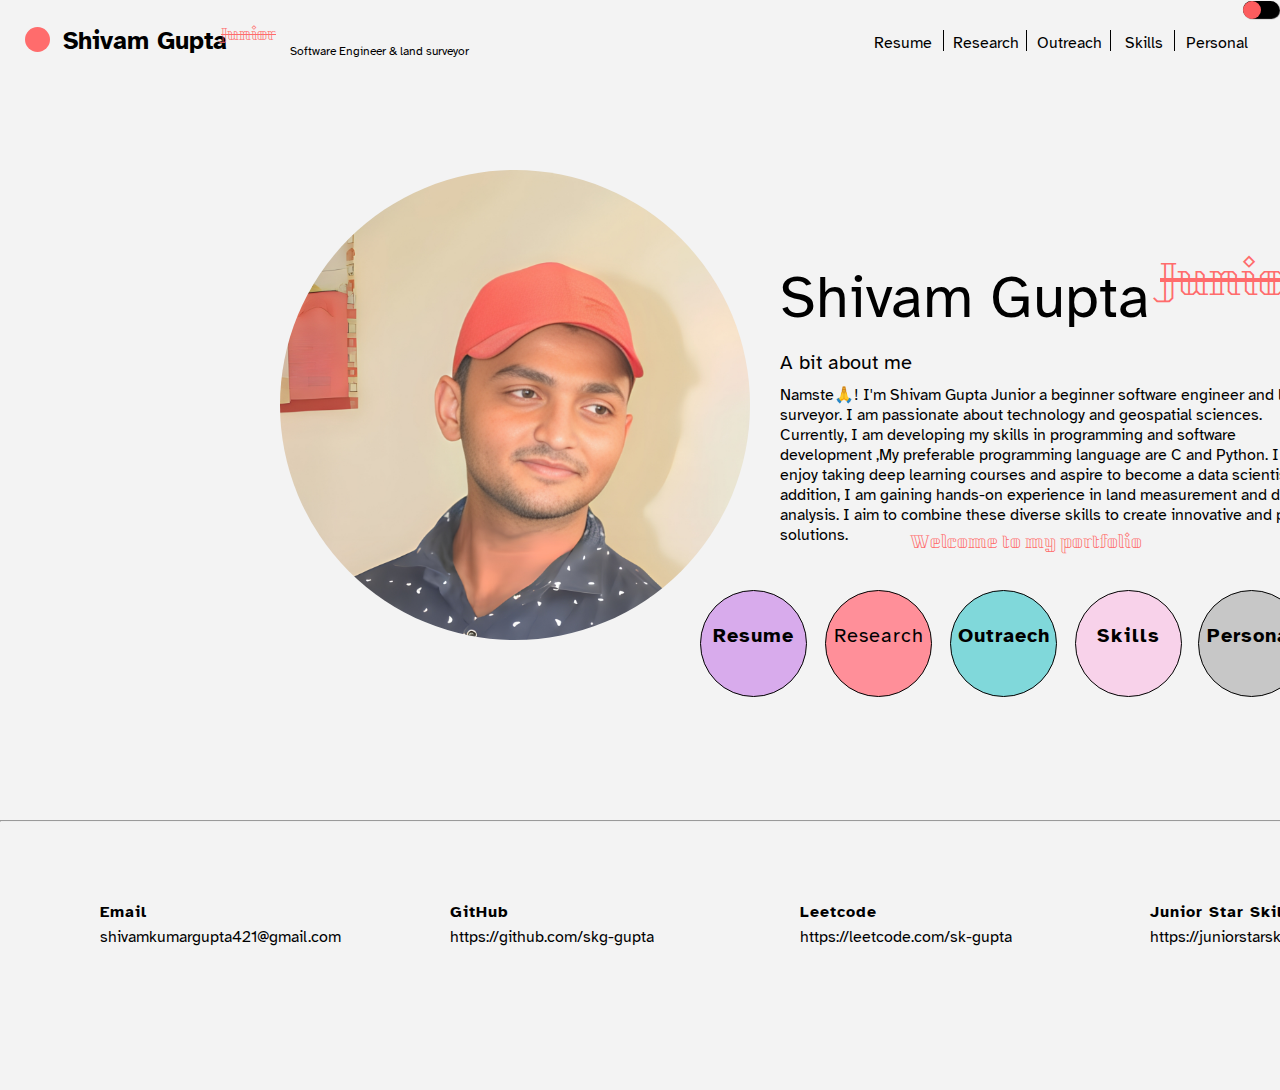
<file: index.html>
<!DOCTYPE html>
<html lang="en">
<head>
    <meta charset="UTF-8">
    <meta name="viewport" content="width=device-width, initial-scale=1.0">
    <title>Tech Forge portfolio</title>
    <link rel="preconnect" href="https://fonts.googleapis.com">
<link rel="preconnect" href="https://fonts.gstatic.com" crossorigin>
<link href="https://fonts.googleapis.com/css2?family=Atkinson+Hyperlegible&display=swap" rel="stylesheet">
<link rel="preconnect" href="https://fonts.googleapis.com">
<link rel="preconnect" href="https://fonts.gstatic.com" crossorigin>
<link href="https://fonts.googleapis.com/css2?family=Kumar+One+Outline&display=swap" rel="stylesheet"> 
<link rel="stylesheet" href="style.css">   
</head>
<body>
  
  <input type="checkbox" id="check">
  <div id="site_container">
    <header>
    
    <div class="mode">
      <label for="check" >  
       <div id="mode_box">
          <div id="mode_symbol"></div>
       </div>
       </label>
  </div>

    <div id="side_title">
        <div id="color_box1"></div>

        <div id="side_title_naming"> Shivam Gupta
           <div id="jun1" class="jun">  Junior </div>
        </div> 
        <div id="title_work">Software Engineer & land surveyor</div>    

     </div>

       <div id="header_nav">

         <div id="Resume" class="nav">  Resume</div>
         <div id="Research" class="nav">  Research </div>
         <div id="Outreach" class="nav">  Outreach </div>
         <div id="Skills" class="nav">  Skills </div>
         <div id="Personal" class="nav">  Personal </div>

       </div>

      </header>
    <main>
    <div id="site_logo_image"> </div>

    <div id="title_name">Shivam Gupta <div class="jun" id="jun2" > Junior </div> </div>
    <div id="Article_heading">A bit about me</div>
    <div id="article_content">
      Namste&#128591;! I'm Shivam Gupta Junior a beginner software engineer and land surveyor. I am passionate about technology and geospatial sciences. Currently, I am developing my skills in programming and software development ,My preferable programming language are C and Python. I also enjoy taking deep learning courses and aspire to become a data scientist. In addition, I am gaining hands-on experience in land measurement and data analysis. I aim to combine these diverse skills to create innovative and precise solutions.
      <div class="jun" id="jun3"> Welcome to my portfolio </div>
    </div>
    <div id="article_nav">
        <div id="Resume" class="A_nav"> Resume </div>
        <div id="Research" class="A_nav"><re> Research </re></div>
        <div id="Outreach" class="A_nav">Outraech</div>
        <div id="Skills" class="A_nav">Skills</div>
        <div id="Personal" class="A_nav">Personal</div>
       </div>

    </main>
<hr>
<footer>
   
    <div id="connection_nav">
      
        <div id="email"> <e> Email</e> <br> shivamkumargupta421@gmail.com  
        </div>
        <div id="github"> <g> GitHub</g> <br> <a href="https://github.com/skg-gupta" target="_blank"> https://github.com/skg-gupta </a>
        </div>
        <div id="leetcode">  <l>Leetcode</l> <br>   <a href="https://leetcode.com/sk-gupta" target="_blank">https://leetcode.com/sk-gupta</a>
        </div>
           <div id="JSS"> <j>Junior Star Skills</j> <br> <a href="https://juniorstarskill.com/"> https://juniorstarskill.com </a></div>
    </div>
</footer>

   </div>
</body>
</html>
</file>
<file: style.css>
*{
    padding: 0%;
    margin: 0%;
  
font-family: "Atkinson Hyperlegible", sans-serif;
font-weight: 400;
font-style: normal;



  }
  .jun{
    color: #ff6c6c;
  }
  
  #site_container{
    display: flex;
  
background-color:rgba(243,243,243,255);
color: black;
transition: 1s;
   width: 100%;
   height: 1090px;
  }
  #color_box1{
    height: 25px;
    width: 25px;
    
    border-radius: 50%;
    background-color:#ff6c6c;
    position: absolute;
    left: 25px;
    top: 27px;
  }
  #side_title_naming{
    font-weight: bold;
    font-size: 25px;
    position: absolute;
    left: 63px;
    top: 25px;
  }
  #jun1{
  text-decoration:line-through;

     position: absolute;
     left:158px ;
     top: -2px;
    size: 20px;
    font-size: 15px;
font-family: "Kumar One Outline", system-ui;
font-weight: 40;
font-style: normal;

}
  #title_work{
    position: absolute;
    left: 290px;
    top: 44px;
    font-size: 12px;

  }
  #header_nav{
    width: 400px;
    height: 50px;
    
   position: absolute;
   right: 20px;
   display: flex;
   top: 30px;
   justify-content: space-evenly;
   align-content: center;
  
  }
  #header_nav #Resume{
    width: 80px;
    height: 18px;
    border-right: 1px solid rgb(0, 0, 0);
    text-align: center;
   padding-top: 3px;
 
  }
  #header_nav #Research{
    width: 80px;
    height: 18px;
    border-right: 1px solid rgb(0, 0, 0);
    text-align: center;
   padding-top: 3px;
 
  }
  #header_nav #Outreach{
    width: 80px;
    height: 18px;
    border-right: 1px solid rgb(0, 0, 0);
    text-align: center;
   padding-top: 3px;
 
  }
  #header_nav #Skills{
    width: 60px;
    height: 18px;
    border-right: 1px solid rgb(0, 0, 0);
    text-align: center;
   padding-top: 3px;
 
  }
  #header_nav #Personal{
    width: 80px;
    height: 25px;
   
    text-align: center;
   padding-top: 3px;
 
  }
 #site_logo_image{
  height: 470px;
  width: 470px;
  border-radius: 50%;
  background-image: url(title_image.jpg);
  background-size: cover;
  
  position: absolute;
  top: 170px;
  left: 280px;

  
   } 
   #title_name{
    position: absolute;
    top: 260px;
    left: 780px;
    font-size: 60px;
   }
   #jun2{
   
     position: absolute;
     left:380px ;
    top:-10px;
 text-decoration:line-through;

    font-size: 40px;
font-family: "Kumar One Outline", system-ui;
font-weight: 40;
font-style: normal;

}
   #Article_heading{
    position: absolute;
    top: 350px;
    left: 780px;
    font-size: 20px;

   }
   #article_content{
    position: absolute;
    top: 385px;
    left: 780px;
    width: 550px;

   }
  
   #jun3{
    position: absolute;
    top: 145px;
    left:130px;
    font-family: "Kumar One Outline", system-ui;
font-weight: 40;
font-style: normal;
   }
  #article_nav #Resume{
    width: 105px;
    height: 105px;
    border-radius: 50%;
    background: #d8abec; 
    color:rgb(0, 0, 0);
    position: absolute;
    left: 700px;
    top: 590px;
   text-align: center;
   line-height: 90px;
   letter-spacing: 1px;
   font-size: 20px;
   font-weight: bold;
   transition: 1s;
   
  
  }
#article_nav #Resume:hover{
    background-color: rgb(255, 255, 255);
  }
  #article_nav #Research{
    width: 105px;
    height: 105px;
    border-radius: 50%;
   background-color: #ff8f99;
    color: black;
    position: absolute;
    left: 825px;
    top: 590px; 
   text-align: center;
   line-height: 90px;
   letter-spacing: 1px;
   font-size: 20px;
   font-weight: bold;
  
  }
#article_nav #Research:hover{
    background-color: rgb(255, 255, 255);
  }

  #article_nav #Outreach{
    width: 105px;
    height: 105px;
 
    border-radius: 50%;
    background-color: #80D8DA;
    
    position: absolute;
    left: 950px;
    top: 590px;
   text-align: center;
   line-height: 90px;
   letter-spacing: 1px;
   font-size: 20px;
   font-weight: bold;
   transition: 1s;
   color: rgb(0, 0, 0);
  
  }
#article_nav #Outreach:hover{
    background-color: rgb(255, 255, 255);
  }
  #article_nav #Skills{
    width: 105px;
    height: 105px;
  
    border-radius: 50%;
    background-color: #f8d2ea;
    color: black;
    position: absolute;
    left: 1075px;
    top: 590px;
   text-align: center;
   line-height: 90px;
   letter-spacing: 2px;
   font-size: 20px;
   font-weight: bold;
   transition: 1s;
 
  
  }
#article_nav #Skills:hover{
    background-color: rgb(255, 255, 255);
  }
  #article_nav #Personal{
    width: 105px;
    height: 105px;
    
    border-radius: 50%;
    background-color: #C7C7C7;
    position: absolute;
    left: 1198px;
    top: 590px;
   text-align: center;
   line-height: 90px;
   letter-spacing: 1px;
   font-size: 20px;
   font-weight: bold;
   transition: 1s;
   color: rgb(0, 0, 0);
  
  }
  .A_nav{
border: 1px solid black;

  }
#article_nav #Personal:hover{
    background-color: rgb(255, 255, 255);
  }
  hr{
    position: absolute;
    top: 820px;
    width: 100%;
    color: aqua;

  }
  #email{
    position: absolute;
    top: 900px;
    left: 100px;
     line-height: 25px;
}
e{
font-weight:bolder;
letter-spacing: 1px;
}
#github{
    position: absolute;
    top: 900px;
    left: 450px;
     line-height: 25px;
}
g{
font-weight:bolder;
letter-spacing: 1px;

}
#github a{
text-decoration: none;
color: rgb(0, 0, 0);
}
#leetcode{
    position: absolute;
    top: 900px;
    left: 800px;
     line-height: 25px;
}
l{
font-weight:bolder;
letter-spacing: 1px;

}
#leetcode a{
text-decoration: none;
color: rgb(0, 0, 0);
}
#JSS{
    position: absolute;
    top: 900px;
    left: 1150px;
     line-height: 25px;
}
J{
font-weight:bolder;
letter-spacing: 1px;

}
#JSS a{
text-decoration: none;
color: rgb(0, 0, 0);
}


#mode_box{
    width: 36px;
    height: 17px;
   background-color: rgb(0, 0, 0);
    position: absolute;
    border-radius: 15px;
    top: 1px;
    right: 1px;
    box-shadow: 1px 1px 1px rgb(0, 0, 0);



}
#mode_symbol{
    width: 18px;
    height: 18px;
    
    position: absolute;
   
   border-radius: 50%;
   transition: 0.5s;
   background-color: rgb(252, 92, 94);
}
#check:checked~#site_container{
  background-color: black;
color: rgb(255, 255, 255);
}
#check:checked ~#site_container .mode #mode_box{
   background-color: rgb(255, 255, 255);
   box-shadow: 1px 1px 1px rgb(0, 0, 0);

}
#check:checked ~#site_container .mode #mode_box #mode_symbol{
transform: translatex(19px);
  background-color: blue;

}

#check:checked~#site_container  #github  a{

color: rgb(255, 255, 255);
}
#check:checked~#site_container  #leetcode  a{

color: rgb(255, 255, 255);
}
#check:checked~#site_container  #JSS  a{

color: rgb(255, 255, 255);
}
#check:checked~#site_container  #article_nav #Resume{
background-color: #FF4CAF;
color: black;

}

#check:checked~#site_container  #article_nav #Research{
background-color: #944CFF;
color: black;

}
#check:checked~#site_container  #article_nav #Skills{
background-color: #00BFA5;
color: black;

}
#check:checked~#site_container  #article_nav #Personal{
background-color:   #FF5252
;
color: black;

}

#check:checked~#site_container  #article_nav #Outreach{
background-color: #94FF4C;
color: black;

}
#check:checked~ #site_container #header_nav .nav{
height: 20px;
border-right: 2px solid blue;
}
#check:checked~#site_container .jun{
color: blue;
}
#check:checked~#site_container .A_nav{
border: 1px solid blue;
}
#check:checked~#site_container #color_box1{
background-color: blue;
}
#check:checked~#site_container #site_logo_image{
background-image: url(title1_image.jpg);
background-size: cover;
border: 0.25px solid white;
}
#check:checked~#site_container #article_nav #Resume:hover{
background-color: black;
color: white;
}
#check:checked~#site_container #article_nav #Research:hover{
background-color: black;
color: white;
}#check:checked~#site_container #article_nav #Outreach:hover{
background-color: black;
color: white;
}#check:checked~#site_container #article_nav #Skills:hover{
background-color: black;
color: white;
}#check:checked~#site_container #article_nav #Personal:hover{
background-color: black;
color: white;
}
input{
display: none;
}
</file>
